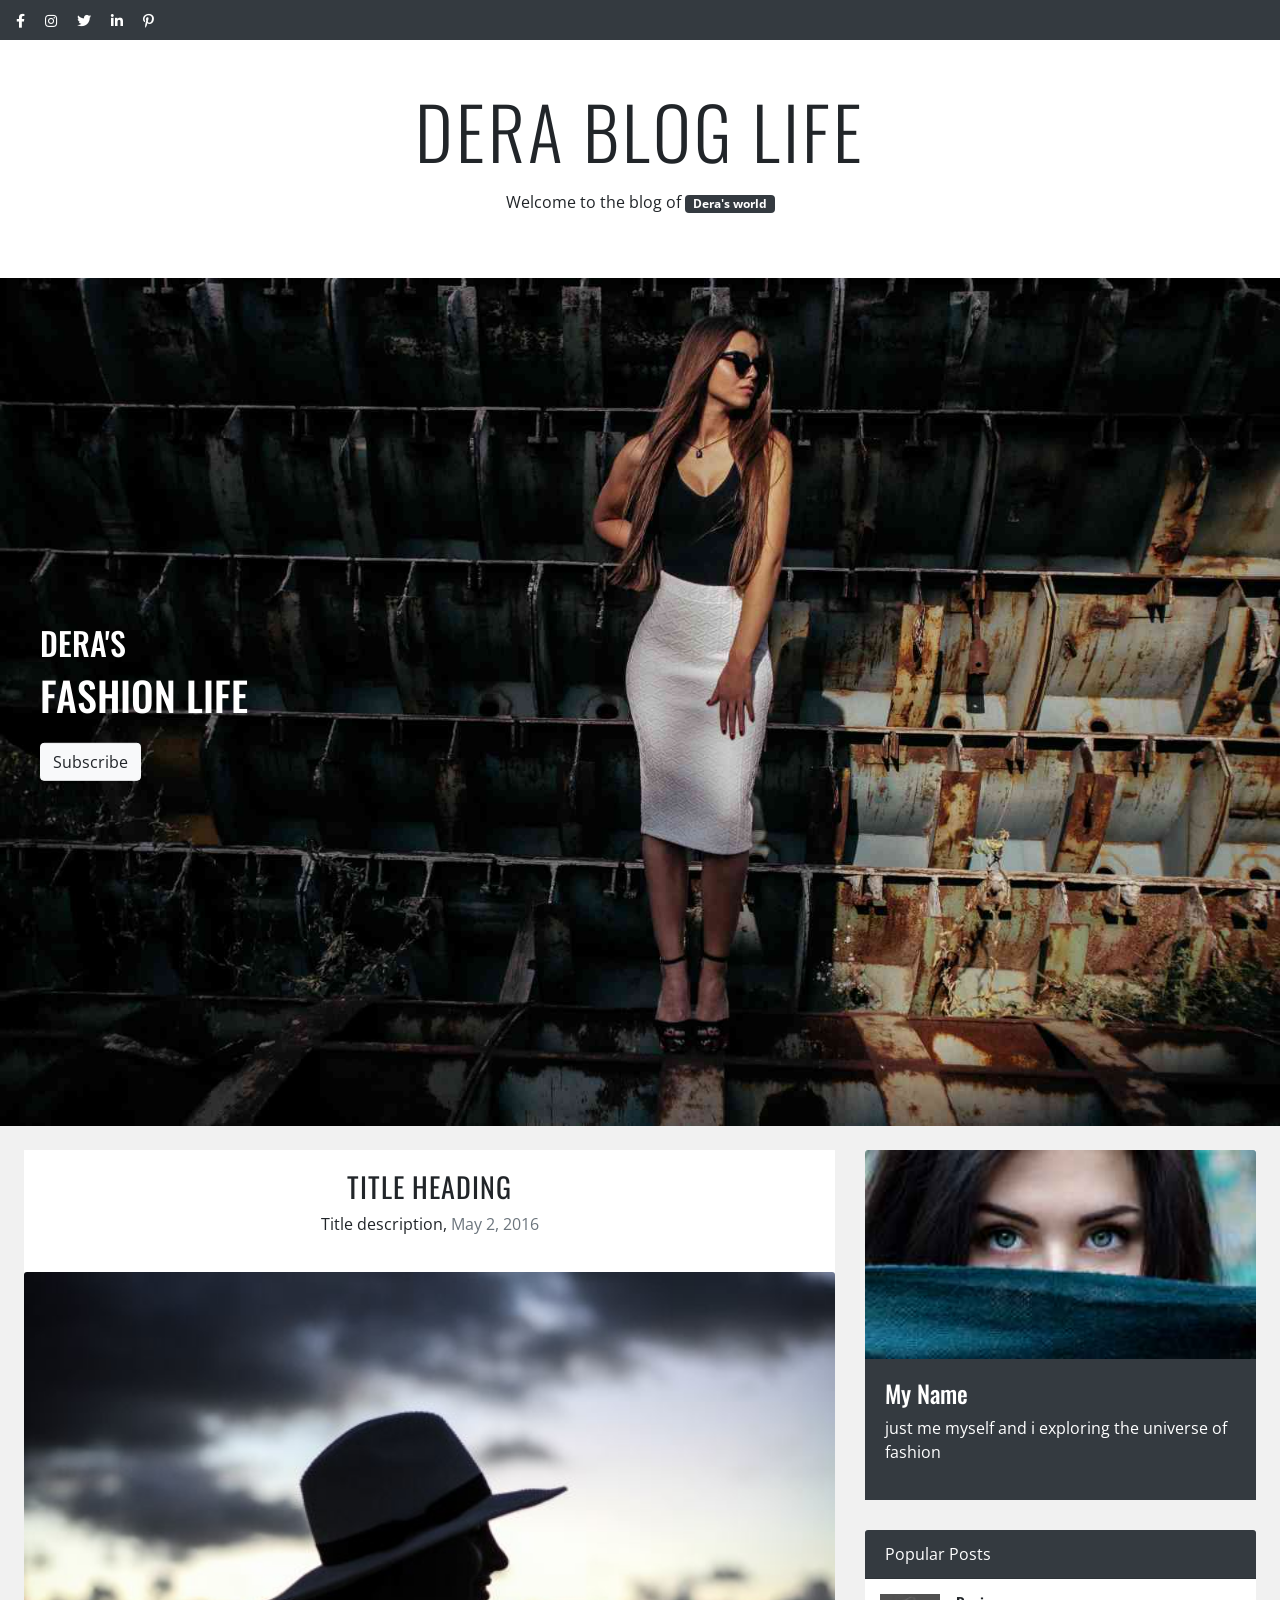
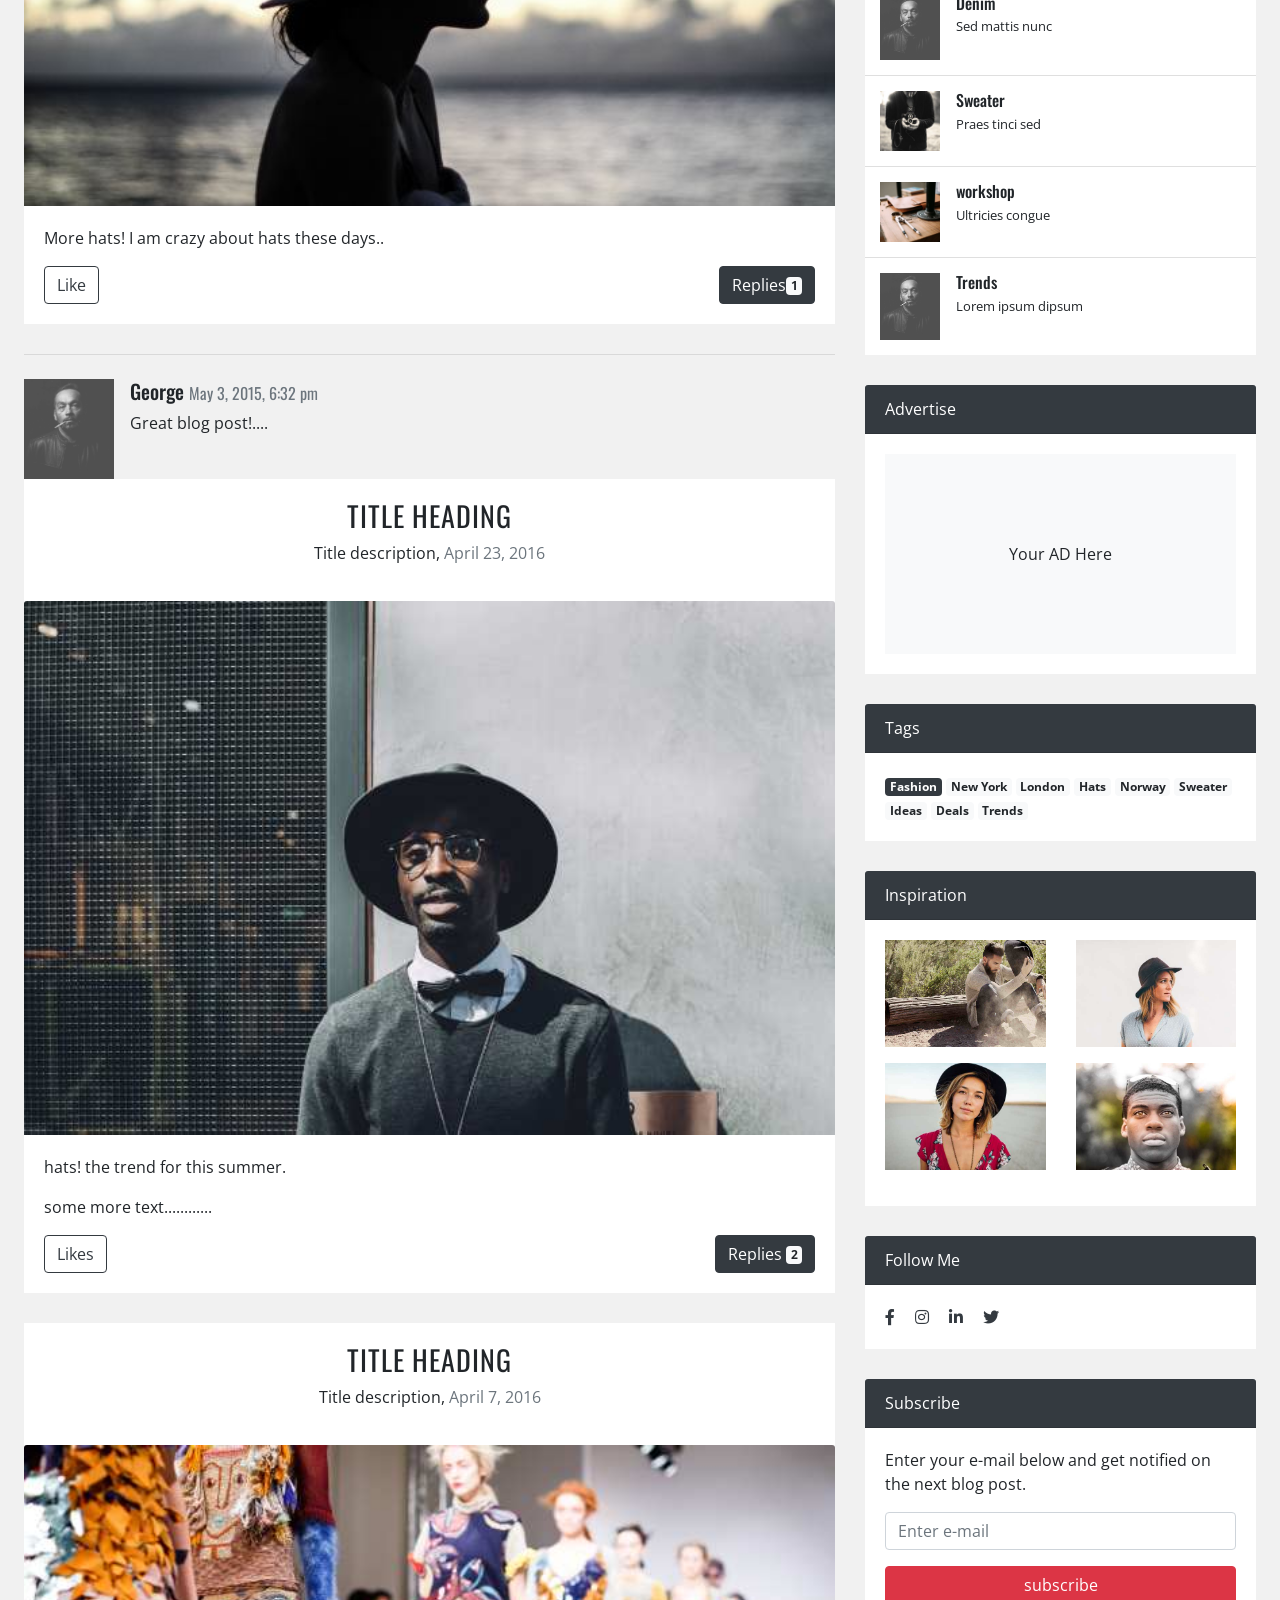
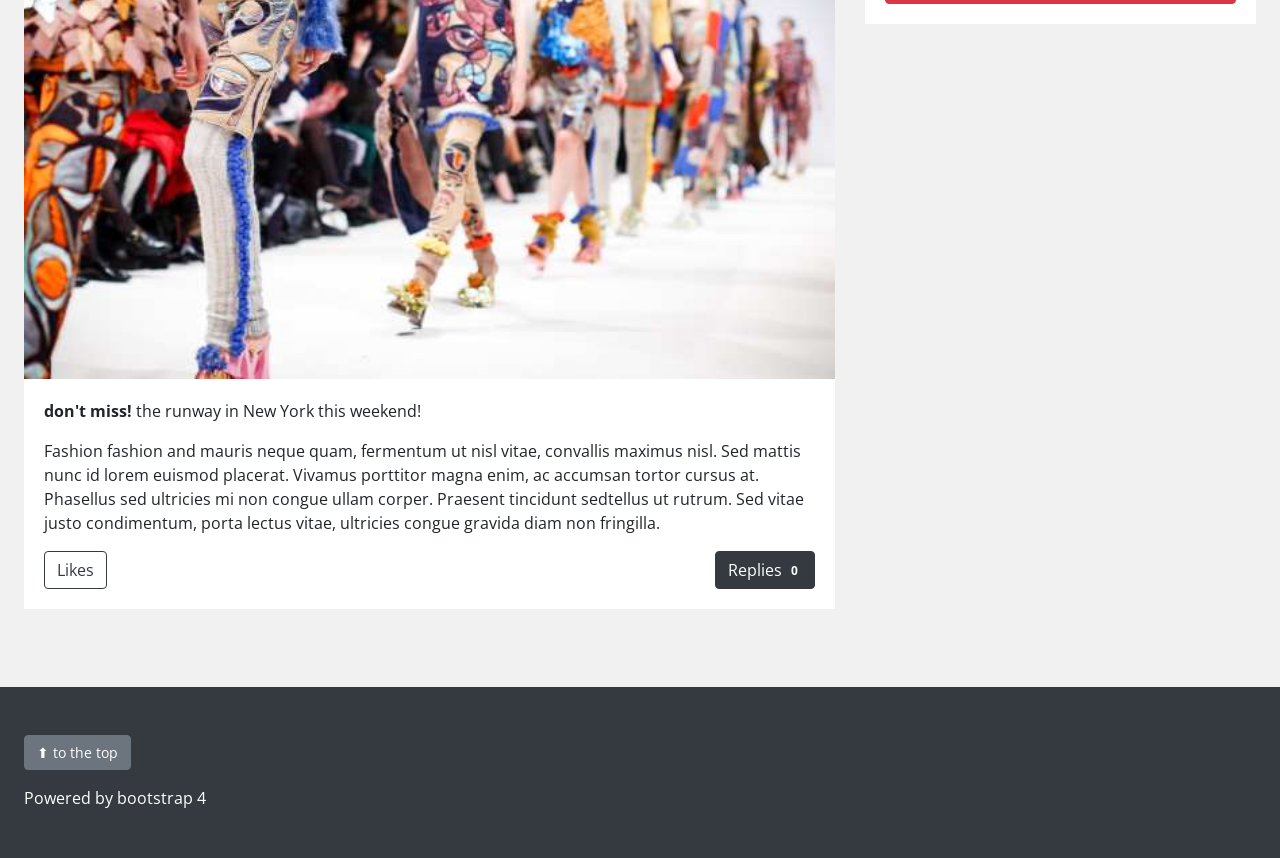
<file: index.html>
<!DOCTYPE html>
<html lang="en">
<head>
    <meta charset="UTF-8">
    <meta name="viewport" content="width=device-width, initial-scale=1.0">
    <title>My fashion blog</title>
    <link rel="icon" href="images/1000482067.jpg" type="image/jpg">
    <!-- open graph -->
     <meta property="og:title" content="Dera Fashion Blog">
      <meta property="og:description" content="A fashion blog template recreated with Bootstrap 4.">
        <meta property="og:image" content="https://dera001-s.github.io/fashion-blog/images/first.jpg">
         <meta property="og:url" content="https://dera001-s.github.io/fashion-blog/">
         <meta property="og:type" content="website">
         <!-- twitter -->
          <meta name="twitter:card" content="summary_large_image">
         <meta name="twitter:title" content="Dera Fashion Blog">
         <meta name="twitter:description" content="A fashion blog template recreated with Bootstrap 4.">
         <meta name="twitter:image" content="https://dera001-s.github.io/fashion-blog/images/first.jpg">
          <!-- css -->
            <link rel="stylesheet" href="https://cdn.jsdelivr.net/npm/bootstrap@4.6.2/dist/css/bootstrap.min.css" integrity="sha384-xOolHFLEh07PJGoPkLv1IbcEPTNtaed2xpHsD9ESMhqIYd0nLMwNLD69Npy4HI+N" crossorigin="anonymous">
      <link rel="stylesheet" href="styles.css">
      <link rel="stylesheet"
        href="https://cdnjs.cloudflare.com/ajax/libs/font-awesome/5.15.4/css/all.min.css">
        <!-- fonts -->
      <link rel="preconnect" href="https://fonts.googleapis.com">
      <link rel="preconnect" href="https://fonts.gstatic.com" crossorigin>
      <link href="https://fonts.googleapis.com/css2?family=Oswald:wght@400;500;700&family=Open+Sans:wght@400;600&display=swap" rel="stylesheet">
    
    </head>
<body>

  <div class="bg-dark py-2">
    <div class="container-fluid px-3">
      <a href="#" class="text-white mr-3">
        <i class="fab fa-facebook-f"></i>
      </a>
      <a href="#" class="text-white mr-3">
        <i class="fab fa-instagram"></i>
      </a>
      <a href="#" class="text-white mr-3">
        <i class="fab fa-twitter"></i>
      </a>
      <a href="#" class="text-white mr-3">
        <i class="fab fa-linkedin-in"></i>
      </a>
      <a href="#" class="text-white mr-3">
        <i class="fab fa-pinterest-p"></i>
      </a>
    </div>
  </div>

  <header class="bg-white text-center py-5">
    <h1 class="display-3">
      DERA BLOG LIFE
    </h1>
    <P class="mt-3">
      Welcome to the blog of
      <span class="badge badge-dark px-2">
        Dera's world
      </span>
    </P>
  </header>

  <section class="hero position-relative">
    <img src="images/first.jpg" class="img-fluid w-100" alt="a lady on a white skirt">
    <div class="hero-content">
      <h2>DERA'S</h2>
        <h1> FASHION LIFE</h1>
        <button class="btn btn-light mt-3">Subscribe</button>
    </div>
  </section>

  <div class="container-fluid mt-4 px-4">
    <div class="row">
      <div class="col-lg-8">
        <!-- blog post -->
         <div class="card mb-4">
          <div class="card-body text-center">
            <h3>TITLE HEADING</h3>
            <p>
              Title description,
              <span class="text-muted">May 2, 2016</span>
            </p>
          </div>
          <img src="images/second.jpg" class="card-img-top" alt="a lady on white hat">
          <div class="card-body">
          <p>
            More hats!  I am crazy about hats these days.. 
          </p>
          <div class="d-flex justify-content-between align-items-center">
            <button class="btn btn-outline-dark">Like</button>

            <button class="btn btn-dark">
              Replies<span class="badge badge-light">1</span>
            </button>
          </div>
          </div>
         </div>
         <hr>
         <div class="media mt-4">
          <img src="images/smoke3.jpg" alt="a man's comment" width="90" class="mr-3">
           <div class="media-body">
            <h5>
              George
              <small class="text-muted">
                May 3, 2015, 6:32 pm
              </small>
            </h5>
            <p>Great blog post!....</p>
           </div>
         </div>

      <div class="card mb-4">
        <div class="card-body text-center">
          <h3>TITLE HEADING</h3>
          <P>Title description,
            <span class="text-muted">April 23, 2016</span>
          </P>
        </div>
        <img src="images/hat4.jpg" class="card-img-top" alt="a lady with hat">
        <div class="card-body">
          <p>
            hats! the trend for this summer.
          </p>
          <p>
            some more text............
          </p>
          <div class="d-flex justify-content-between align-items-center">
            <button class="btn btn-outline-dark">Likes</button>
            <button class="btn btn-dark">Replies
              <span class="badge badge-light">2</span>
            </button>
          </div>
        </div>
      </div>

      <div class="card mb-4">
        <div class="card-body text-center">
         <h3>TITLE HEADING</h3>
         <p>Title description,
          <span class="text-muted">April 7, 2016</span>
         </p>
        </div>
        <img src="images/runway5.jpg" class="card-img-top" alt="runway show">
        <div class="card-body">
          <P>
           <strong>don't miss! </strong> the runway in New York this weekend!
          </P>
          <p> Fashion fashion and mauris neque quam,
           fermentum ut nisl vitae, convallis maximus nisl. Sed mattis nunc id lorem euismod placerat. Vivamus porttitor magna enim,
          ac accumsan tortor cursus at. Phasellus sed ultricies mi non congue ullam corper. Praesent tincidunt sedtellus ut rutrum.
           Sed vitae justo condimentum, porta lectus vitae, ultricies congue gravida diam non fringilla.
          </p>
       <div class="d-flex justify-content-between align-items-center">
       <button class="btn btn-outline-dark">Likes</button>
       <button class="btn btn-dark">
        Replies <span class="badge badge-dark">0</span>
       </button>
       </div>
        </div>
      </div>
      </div>

      <div class="col-lg-4">
        <!-- sidebar -->
       <div class="card mb-4 border-0">
        <img src="images/girl6.jpg" class="card-img-top" alt="Dera">
        <div class="card-body bg-dark text-white">
          <h4>My Name</h4>
          <p>
            just me myself and i exploring the universe of fashion
          </p>
        </div>
       </div>
       <div class="card mb-4">
        <div class="card-header bg-dark text-white">Popular Posts</div>
        <ul class=" list-group list-group-flush">
          <li class="list-group-item">
            <div class="media">
              <img src="images/smoke2.jpg" width="60" class="mr-3" alt="a man with a cigarette">
              <div class="media-body">
                <h6 class="mb-0">Denim</h6>
                <small>Sed mattis nunc</small>
              </div>
            </div>
          </li>
          <li class="list-group-item">
            <div class="media">
              <img src="images/sweater.jpg" width="50" class="mr-3" alt="a man on a sweater">
              <div class="media-body">
                <h6 class="mb-0">Sweater</h6>
                <small>Praes tinci sed</small>
              </div>
            </div>
          </li>
          <li class="list-group-item">
            <div class="media">
              <img src="images/workshop.jpg" width="50" class="mr-3" alt="a workshop">
              <div class="media-body">
                <h6 class="mb-0">workshop</h6>
                <small>Ultricies congue</small>
              </div>
            </div>
          </li>
          <li class="list-group-item">
            <div class="media">
              <img src="images/smoke2.jpg" width="50" class="mr-3" alt="a man on with a cigarette">
              <div class="media-body">
                <h6 class="mb-0">Trends</h6>
                <small>Lorem ipsum dipsum</small>
              </div>
            </div>
          </li>
        </ul>
       </div>

       <div class="card mb-4">
        <div class="card-header bg-dark text-white">
          Advertise
        </div>
        <div class="card-body">
          <div class="bg-light d-flex justify-content-center align-items-center"
          style="height: 200px;">Your AD Here</div>
        </div>
       </div>

       <div class="card mb-4">
        <div class="card-header bg-dark text-white">
          Tags
        </div>
        <div class="card-body">
          <span class="badge badge-dark">Fashion</span>
          <span class="badge badge-light">New York</span>
          <span class="badge badge-light">London</span>
          <span class="badge badge-light">Hats</span>
          <span class="badge badge-light">Norway</span>
          <span class="badge badge-light">Sweater</span>
          <span class="badge badge-light">Ideas</span>
          <span class="badge badge-light">Deals</span>
          <span class="badge badge-light">Trends</span>
        </div>
       </div>
       <div class="card mb-4">
        <div class="card-header bg-dark text-white">
          Inspiration
        </div>
       <div class="card-body">
        <div class="row">
          <div class="col-6 mb-3">
            <img src="images/jeansinsp1.jpg" class="img-fluid" alt="jean inspo">
          </div>
         <div class="col-6 mb-3">
            <img src="images/hatinsp2.jpg" class="img-fluid" alt="hat inspo">
          </div>
          <div class="col-6 mb-3">
            <img src="images/insp3.jpg" class="img-fluid" alt="lady on a black hat">
          </div>
          <div class="col-6 mb-3">
            <img src="images/insp4.jpg" class="img-fluid" alt="a man with glasses">
          </div>
        </div>
       </div>
       </div>

       <div class="card mb-4">
        <div class="card-header bg-dark text-white">
          Follow Me
        </div>
        <div class="card-body">
        <a href="#" class="text-dark mr-3">
          <i class="fab fa-facebook-f"></i>
        </a>
           <a href="#" class="text-dark mr-3">
          <i class="fab fa-instagram"></i>
        </a>
          <a href="#" class="text-dark mr-3">
          <i class="fab fa-linkedin-in"></i>
        </a>
         <a href="#" class="text-dark mr-3">
          <i class="fab fa-twitter"></i>
        </a>
        </div>
       </div>

       <div class="card mb-4">
        <div class="card-header bg-dark text-white">Subscribe</div>
        <div class="card-body">
          <p>
            Enter your e-mail below and get notified on the next blog post.
          </p>
          <input 
          type="email" class="form-control mb-3" placeholder="Enter e-mail">
          <button class="btn btn-danger btn-block">subscribe</button>
        </div>
       </div>
      </div>
    </div>
  </div>

  <footer class="bg-dark text-white py-5 mt-5">
    <div class="container-fluid px-4">
      <body id="top"></body>
      <a href="#top" class="btn btn-secondary mb-3">
        ⬆ to the top
      </a>
      <p class="mb-0">
        Powered by bootstrap 4
      </p>
    </div>
  </footer>
    

    <script
      src="https://cdn.jsdelivr.net/npm/jquery@3.5.1/dist/jquery.slim.min.js"
      integrity="sha384-DfXdz2htPH0lsSSs5nCTpuj/zy4C+OGpamoFVy38MVBnE+IbbVYUew+OrCXaRkfj"
      crossorigin="anonymous"
    ></script>
  </body>
</html>
</file>
<file: styles.css>
.bg-dark a {
  text-decoration: none;
  font-size: 14px;
}
.hero-content {
  position: absolute;
  top: 50%;
  left: 40px;
  transform: translateY(-50%);
  color: white;
}
body{
  font-family: 'Open Sans', sans-serif;
  background-color: #f1f1f1;
}
h1,h2,h3,h4,h5,h6{
  font-family: 'Oswald', sans-serif;
}
header{
  background-color: #fff;
  padding: 80px 0;
}
header h1{
  font-family: 'Oswald', sans-serif;
  font-weight: 400;
  letter-spacing: 3px;
}
.card{
  border: none;
  border-radius: 0;
}
.card h3{
  text-transform: uppercase;
  letter-spacing: 1px;
  font-weight: 400;
  font-family: 'Oswald',sans-serif;
}
.list-group-item{
  padding: 15px;
}
.list-group-item img{
  width: 60px;
}
.sidebar-widget{
  background: white;
  margin-bottom: 30px;
}
.sidebar-title{
  background: black;
  color: white;
  padding: 12px 15px;
  font-family: 'Oswald' sans-serif;
}
.card.mb-4{
  margin-bottom: 30px !important;
}
</file>
